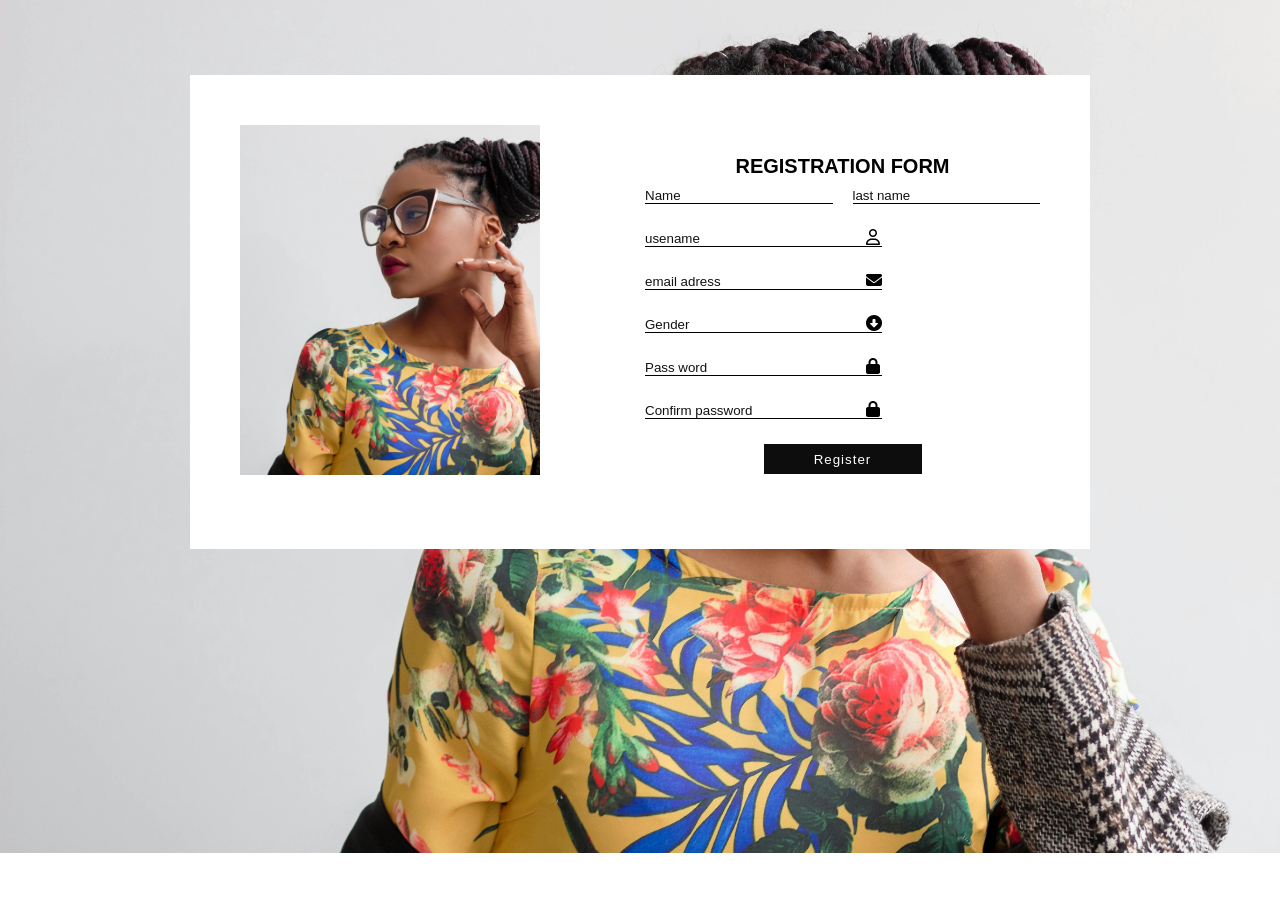
<file: index.html>
<!DOCTYPE html>
<html lang="en">
<head>
    <meta charset="UTF-8">
    <meta name="viewport" content="width=device-width, initial-scale=1.0">
    <link rel="stylesheet" href="index.css">
    <link rel="stylesheet" href="https://cdnjs.cloudflare.com/ajax/libs/font-awesome/6.7.1/css/all.min.css" integrity="sha512-5Hs3dF2AEPkpNAR7UiOHba+lRSJNeM2ECkwxUIxC1Q/FLycGTbNapWXB4tP889k5T5Ju8fs4b1P5z/iB4nMfSQ==" crossorigin="anonymous" referrerpolicy="no-referrer" />
    <title>loginform</title>
</head>
<body>
    
    <div class="container">
        <div class="left">
            <img src="pexels-godisable-jacob-226636-871495.jpg" width="300px" height="350" id="image">
        </div>
        <div class="right">
            
                <form>
                              <div class="title"><h4> <center>REGISTRATION FORM</center></h4></div>
                                
                                        <div class="input-group">
                                            <input type="text" id="name" placeholder="Name">
                                        
                                            <input type="text" id="last name" placeholder="last name">
                                        </div>
                                   
                                    <div class="usename">
                                            <input type="text" id="usename" placeholder="usename">
                                            <i class="fa-regular fa-user" id="fa-user"></i>
                                    </div>
                                    <div class="email">
                                            <input type="email" placeholder="email adress">
                                            <i class="fa-solid fa-envelope" id="fa-envelope"></i>
                                    </div>
                                    <div class="gender">
                                        <input type="text" placeholder="Gender">
                                        <i class="fa-solid fa-circle-down" id="fa-circle-down"></i>
                                    </div>
                                    <div class="password" >
                                            <input type="password" id="password" placeholder="Pass word">
                                            <i class="fa-solid fa-lock" id="fa-lock"></i>
                                    </div>
                                    <div  class="password-confirm">
                                    <input type="password" id="confirmpassword" placeholder="Confirm password">
                                            <i class="fa-solid fa-lock" id="lock"></i>
                                    </div>
                                    <div class="btn">
                                        <button>Register</button>
                                    </div>
                </form>
        </div>
    </div>
</body>
</html>
</file>
<file: index.css>
*{
    margin: 0;
    padding: 0;
}
body {
    background-image: url(pexels-godisable-jacob-226636-871495.jpg);
    background-size: cover;
    box-sizing: border-box;
    object-fit: contain;
    display: flex;
    background-repeat: no-repeat;
    font-family: Arial, sans-serif;
   
    
}
.container{
    padding: 50px;
    width: 800px;
    display: flex;
    justify-content: center;
    margin: auto;
    box-shadow: 7px;
    background-color: white;
    gap: 10px;
    margin-top: 75px;
   
}
.title{
    box-shadow: 10px;
    font-size: 20px;
    margin-bottom: 10px;
}
.left{
    width: 50%;
}
#image{
    box-sizing: border-box;
    object-fit: cover;
    background-size: cover; 
}
.right { 
    padding-top: 30px;
    width: 50%;
}
.input-group{
    display: flex;
    gap: 20px;
}
 input{
   width: 60%;
    outline: none;
    border: none;
    border-bottom: 1px solid black;
    margin-bottom: 25px;
}
 input::placeholder{
    color: black;
}
i{
    margin-left: -20px;
}
form h3 {
    text-align: center;
    margin-bottom: 20px;
}

.box {
    display: flex;
    align-items: center;
    margin-bottom: 15px;
    gap: 10px;
}


input::placeholder {
    color: #131212;
}


button {
    display: flex;
    margin: auto;
    justify-content: center;
    align-items: center;
    width: 40%;
    height: 30px; 
    border: none;
    color: white;
    background-color: rgb(13, 13, 13);
    cursor: pointer;
    letter-spacing: 1px;
    box-shadow: 10px;
    margin-bottom: 25px;
   
}
@media screen and (max-width:780px) {
    .container{
        display: flex;
        flex-direction: column;
    }
    
}
</file>
<file: CSS/index.css>
*{
    margin: 0;
    padding: 0;
}
body {
    background-image: url(../pexels-godisable-jacob-226636-871495.jpg);
    background-size: cover;
    box-sizing: border-box;
    object-fit: contain;
    display: flex;
    background-repeat: no-repeat;
    font-family: Arial, sans-serif;
   
    
}
.container{
    padding: 50px;
    width: 800px;
    display: flex;
    justify-content: center;
    margin: auto;
    box-shadow: 7px;
    background-color: white;
    gap: 10px;
    margin-top: 75px;
   
}
.title{
    box-shadow: 10px;
    font-size: 20px;
    margin-bottom: 10px;
}
.left{
    width: 50%;
}
#image{
    box-sizing: border-box;
    object-fit: cover;
    background-size: cover; 
}
.right { 
    padding-top: 30px;
    width: 50%;
}
.input-group{
    display: flex;
    gap: 20px;
}
 input{
   width: 60%;
    outline: none;
    border: none;
    border-bottom: 1px solid black;
    margin-bottom: 25px;
}
 input::placeholder{
    color: black;
}
i{
    margin-left: -20px;
}
form h3 {
    text-align: center;
    margin-bottom: 20px;
}

.box {
    display: flex;
    align-items: center;
    margin-bottom: 15px;
    gap: 10px;
}


input::placeholder {
    color: #131212;
}


button {
    display: flex;
    margin: auto;
    justify-content: center;
    align-items: center;
    width: 40%;
    height: 30px; 
    border: none;
    color: white;
    background-color: rgb(13, 13, 13);
    cursor: pointer;
    letter-spacing: 1px;
    box-shadow: 10px;
    margin-bottom: 25px;
   
}
@media screen and (max-width:780px) {
    .container{
        display: flex;
        flex-direction: column;
    }
    
}
</file>
